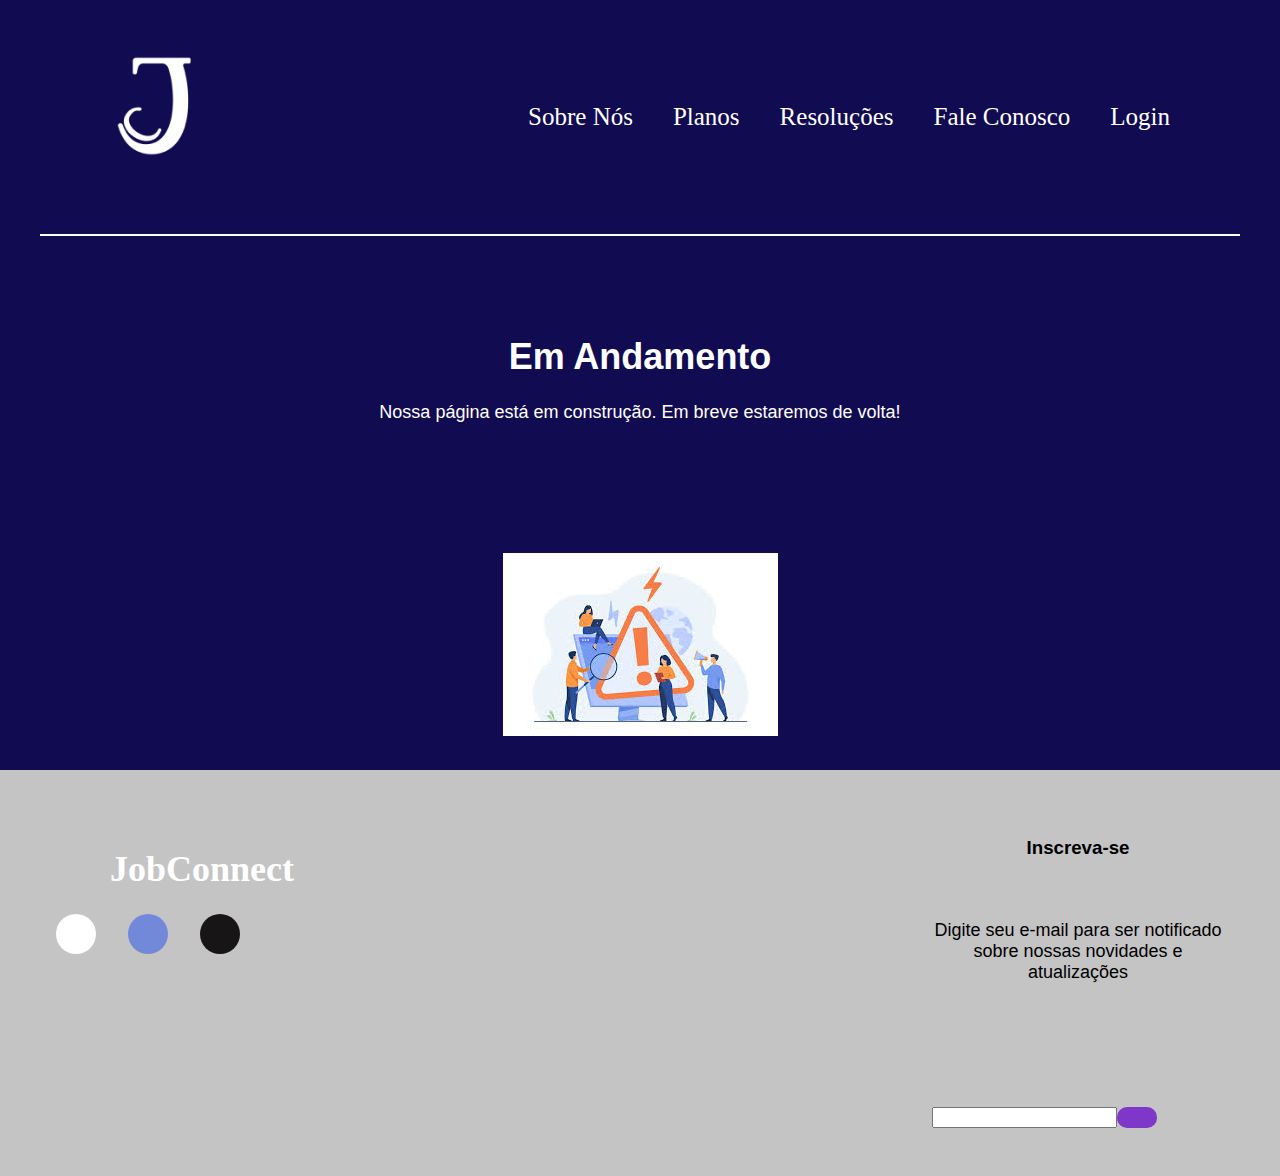
<file: A3-MMTES/HTML/andamento.html>
<!DOCTYPE html>
<html lang="en">
<head>
    <meta charset="UTF-8">
    <meta name="viewport" content="width=device-width, initial-scale=1.0">
    <title>JobConnect</title>
    <link rel="stylesheet" href="../CSS/stylegeral.css">
    <link rel="stylesheet" href="../CSS/andamento.css">
    <link rel="preconnect" href="https://fonts.googleapis.com">
    <link rel="icon" href="../ITENS/blacklogo-removebg-preview.png" type="image/x-icon">
<link rel="preconnect" href="https://fonts.gstatic.com" crossorigin>
<link href="https://fonts.googleapis.com/css2?family=Marcellus&display=swap" rel="stylesheet">
</head>
<body>
    <header>
        <nav class="navbar">
            <div class="container">
                <a href="../HTML/home.html" class="logo">
                    <img src="../ITENS/logo.png" alt="Logo" />
                </a>
                <ul class="nav-items">
                    <li><a href="../HTML/sobre-nos.html">Sobre Nós</a></li>
                    <li><a href="../HTML/planos.html">Planos</a></li>
                    <li><a href="../HTML/resolução.html">Resoluções</a></li>
                    <li><a href="../HTML/fale-conosco.html">Fale Conosco</a></li>
                    <li><a href="../HTML/login.html">Login</a></li>
                </ul>
            </div>
        </nav>
    </header>
    <hr class="separator">

    
  
        <div class="andamento">
            <h1>Em Andamento</h1>
            <p>Nossa página está em construção. Em breve estaremos de volta!</p>
            <img src="../ITENS/andamento.jfif" alt="Imagem em construção">
        </div>
  
    </html>
    



    <footer>
        <div id="footer_content">
            <div id="footer_contacts">
                <h1 id="logo">JobConnect</h1>
    
                <div id="footer_social_media">
                    <a href="https://mail.google.com/mail/?view=cm&fs=1&to=codingplanet01@gmail.com&su=Assunto do Email&body=Corpo do Email" class="footer-link" id="google">
                        <i class="fa-brands fa-google"></i>
                    </a>
                    
    
                    <a href="" class="footer-link" id="discord">
                        <i class="fa-brands fa-discord"></i>
                    </a>
    
                    <a href="https://github.com/Pobrezito/A3" class="footer-link" id="github">
                        <i class="fa-brands fa-github"></i>
                    </a>
                </div>
            </div>
            <div id="footer_subscribe">
                <h3>Inscreva-se</h3>
                <p>
                    Digite seu e-mail para ser notificado sobre
                    nossas novidades e atualizações
                </p>
                <div id="input_group">
                    <input type="email" id="email">
                    <button id="sendEmailBtn"> <!-- Adicionando o id "sendEmailBtn" ao botão -->
                        <i class="fa-regular fa-envelope"></i>
                    </button>
                </div>
            </div>
</body>
</html>
</file>
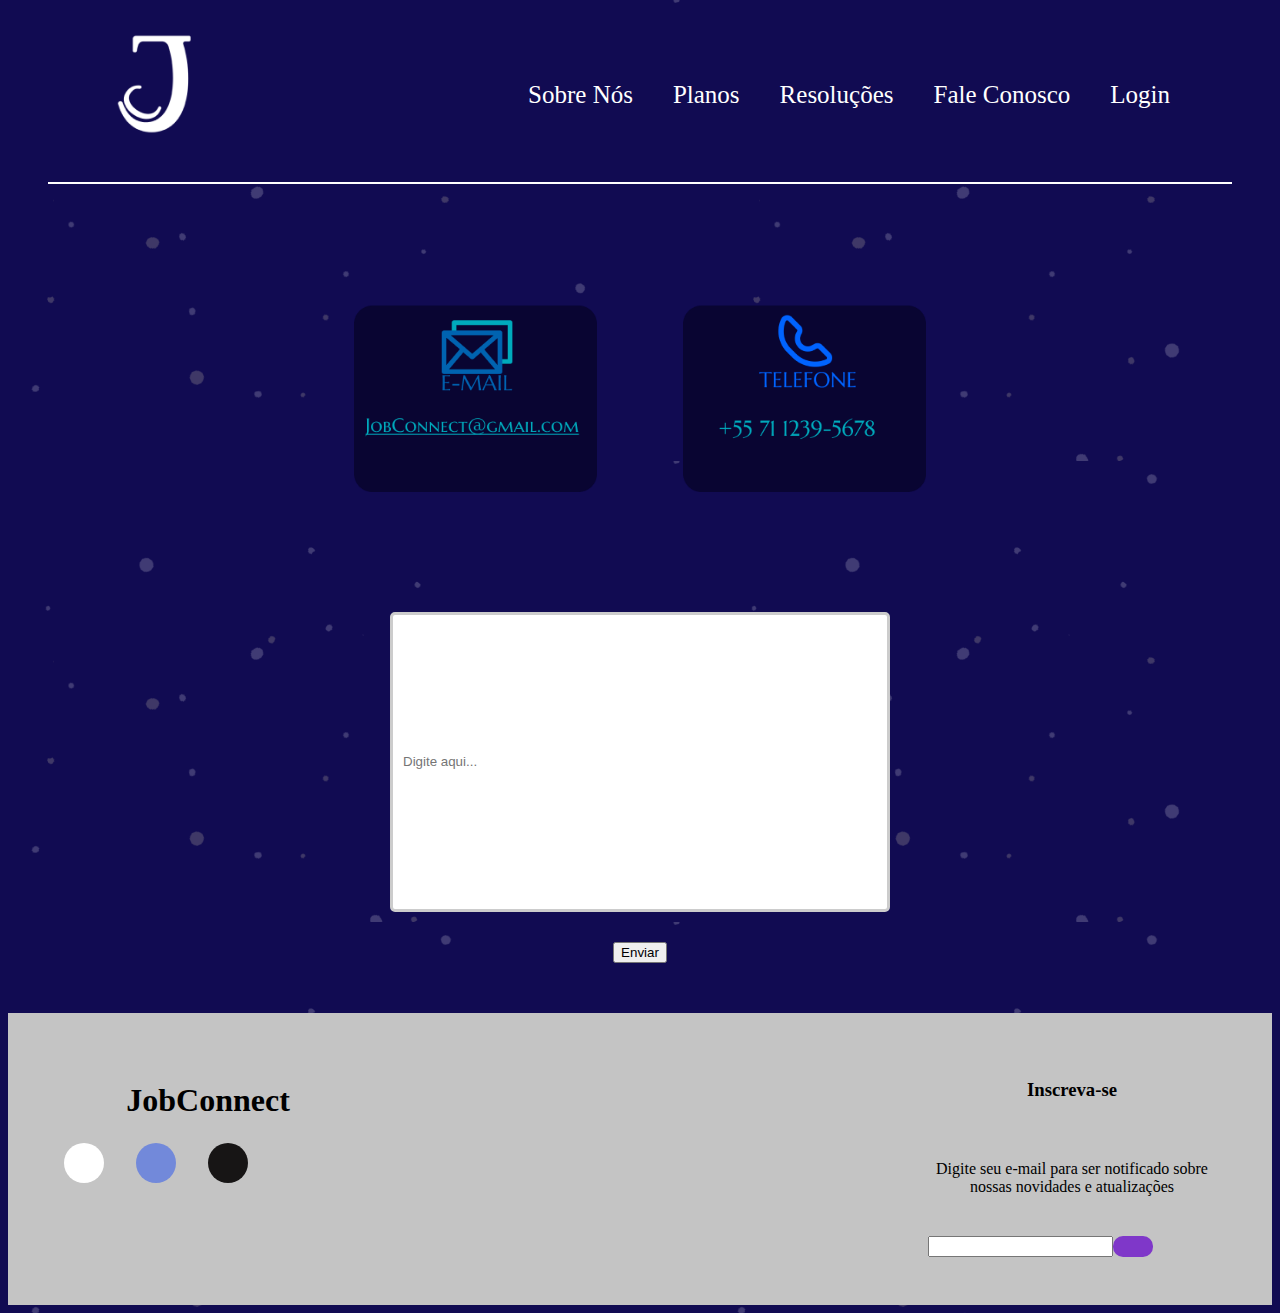
<file: A3-MMTES/HTML/fale-conosco.html>
<!DOCTYPE html>
<html lang="en">
<head>
    <meta charset="UTF-8">
    <meta name="viewport" content="width=device-width, initial-scale=1.0">
    <title>JobConnect</title>
    <link rel="stylesheet" href="../CSS/stylegeral.css">
    <link rel="stylesheet" href="../CSS/fale-conosco.css">
    <link rel="preconnect" href="https://fonts.googleapis.com">
<link rel="preconnect" href="https://fonts.gstatic.com" crossorigin>
<link rel="icon" href="../ITENS/blacklogo-removebg-preview.png" type="image/x-icon">
<link href="https://fonts.googleapis.com/css2?family=Marcellus&display=swap" rel="stylesheet">

</head>
<body>
    <header>
        <nav class="navbar">
            <div class="container">
                <a href="../HTML/home.html" class="logo">
                    <img src="../ITENS/logo.png" alt="Logo" />
                </a>
                <ul class="nav-items">
                    <li><a href="../HTML/sobre-nos.html">Sobre Nós</a></li>
                    <li><a href="../HTML/planos.html">Planos</a></li>
                    <li><a href="../HTML/resolução.html">Resoluções</a></li>
                    <li><a href="../HTML/fale-conosco.html">Fale Conosco</a></li>
                    <li><a href="../HTML/login.html">Login</a></li>
                </ul>
            </div>
        </nav>
    </header>
    <hr class="separator">


<div class="box">
    <img class="principal-box" src="../ITENS/email-telefone.png" alt="" width="50%">
</div>

<div class="input-box">
    <input type="text" placeholder="Digite aqui...">
</div>
<div class="input-buton">
    <input type="submit" value="Enviar">
</div>








    <footer>
        <div id="footer_content">
            <div id="footer_contacts">
                <h1 id="logo">JobConnect</h1>
    
                <div id="footer_social_media">
                    <a href="https://mail.google.com/mail/?view=cm&fs=1&to=codingplanet01@gmail.com&su=Assunto do Email&body=Corpo do Email" class="footer-link" id="google">
                        <i class="fa-brands fa-google"></i>
                    </a>
                    
    
                    <a href="" class="footer-link" id="discord">
                        <i class="fa-brands fa-discord"></i>
                    </a>
    
                    <a href="https://github.com/Pobrezito/A3" class="footer-link" id="github">
                        <i class="fa-brands fa-github"></i>
                    </a>
                </div>
            </div>
            <div id="footer_subscribe">
                <h3>Inscreva-se</h3>
                <p>
                    Digite seu e-mail para ser notificado sobre
                    nossas novidades e atualizações
                </p>
                <div id="input_group">
                    <input type="email" id="email">
                    <button id="sendEmailBtn"> <!-- Adicionando o id "sendEmailBtn" ao botão -->
                        <i class="fa-regular fa-envelope"></i>
                    </button>
                </div>
            </div>
</body>
</html>
</file>
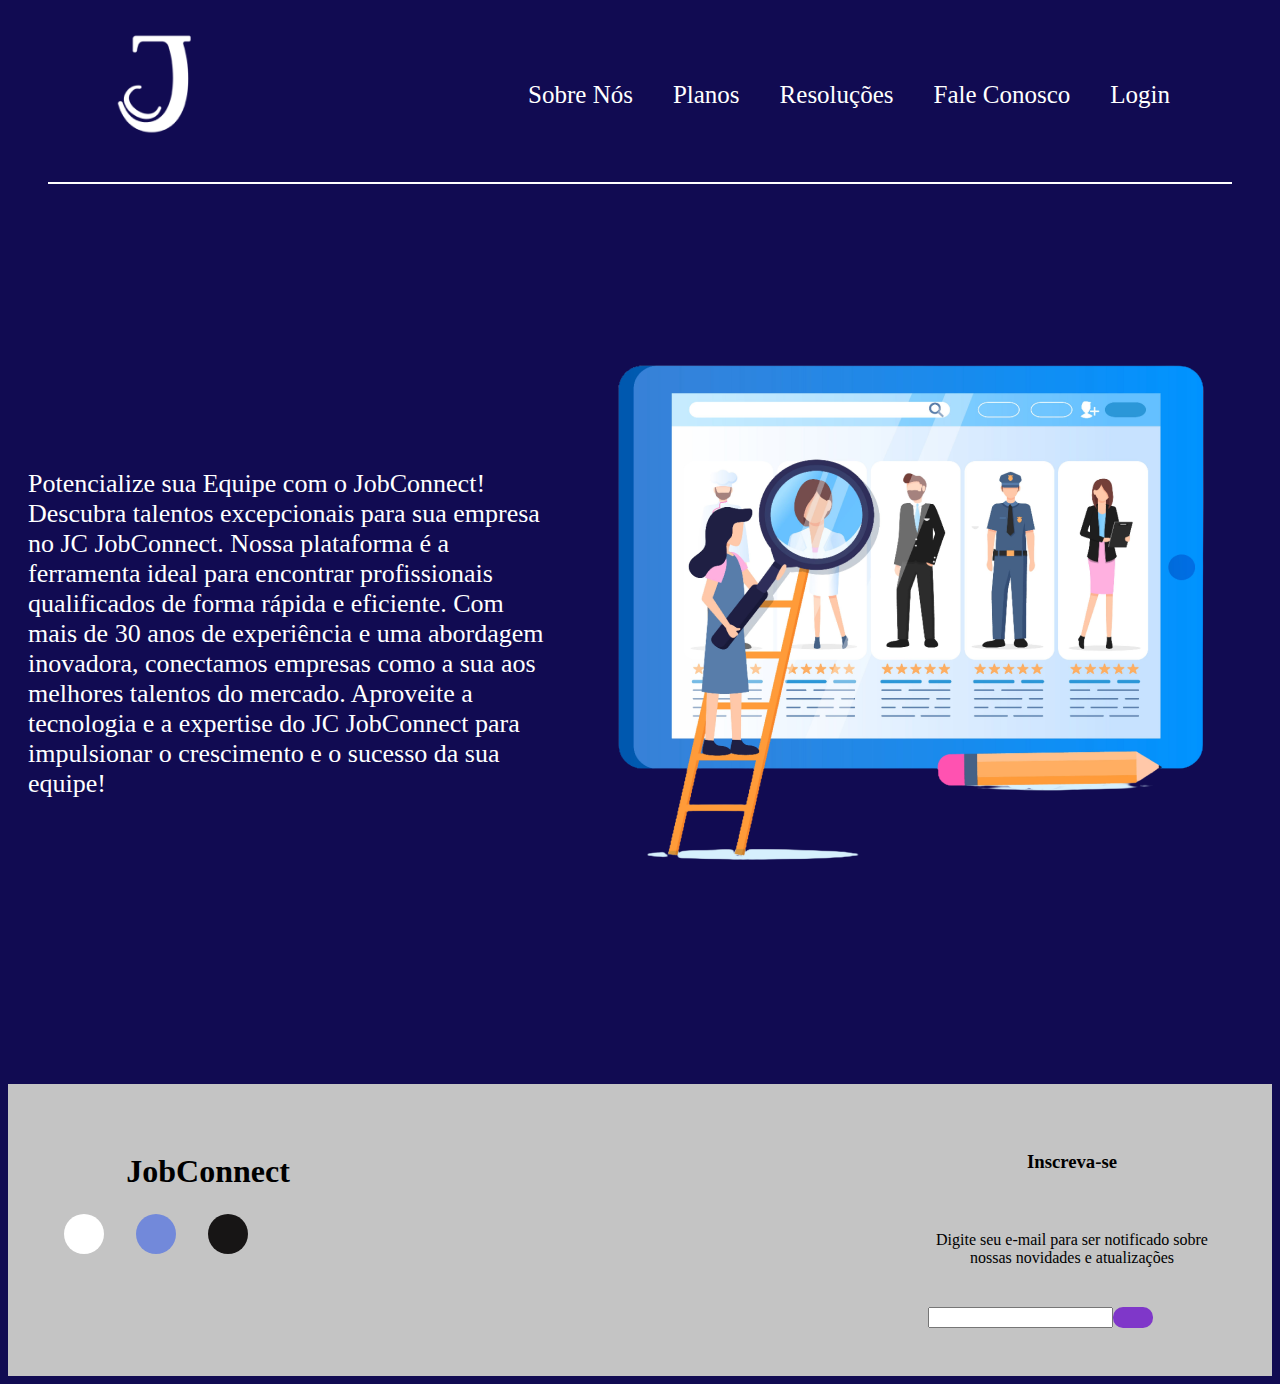
<file: A3-MMTES/HTML/home.html>
<!DOCTYPE html>
<html lang="en">
<head>
    <meta charset="UTF-8">
    <meta name="viewport" content="width=device-width, initial-scale=1.0">
    <title>JobConnect</title>
    <link rel="stylesheet" href="../CSS/stylegeral.css">
    <script src="../JS/main.js"></script> 
    <link rel="stylesheet" href="../CSS/stylehome.css">
    <link rel="icon" href="../ITENS/blacklogo-removebg-preview.png" type="image/x-icon">
    <link rel="preconnect" href="https://fonts.googleapis.com">
<link rel="preconnect" href="https://fonts.gstatic.com" crossorigin>
<link href="https://fonts.googleapis.com/css2?family=Marcellus&display=swap" rel="stylesheet">
</head>
<body>
    <header>
        <nav class="navbar">
            <div class="container">
                <a href="../HTML/home.html" class="logo">
                    <img src="../ITENS/logo.png" alt="Logo" />
                </a>
                <ul class="nav-items">
                    <li><a href="../HTML/sobre-nos.html">Sobre Nós</a></li>
                    <li><a href="../HTML/planos.html">Planos</a></li>
                    <li><a href="../HTML/resolução.html">Resoluções</a></li>
                    <li><a href="../HTML/fale-conosco.html">Fale Conosco</a></li>
                    <li><a href="../HTML/login.html" id="loginLink">Login</a></li>
                </ul>
            </div>
        </nav>

    <!-- Caixa de seleção para o login -->
    <div class="login-dropdown" id="loginDropdown">
        <label for="userType">Escolha o tipo de login:</label>
        <select name="userType" id="userType">
            <option value="usuario">Usuário</option>
            <option value="empresa">Empresa</option>
        </select>
    </div>
    </header>
    <hr class="separator">
    <div class="container-text">
        <div class="content-left">
            <p>Potencialize sua Equipe com o JobConnect! <br>

                Descubra talentos excepcionais para sua empresa no JC JobConnect. 
                Nossa plataforma é a ferramenta ideal para encontrar profissionais qualificados de forma rápida e eficiente. 
                Com mais de 30 anos de experiência e uma abordagem inovadora, conectamos empresas como a sua aos melhores talentos do mercado. 
                Aproveite a tecnologia e a expertise do JC JobConnect para impulsionar o crescimento e o sucesso da sua equipe! <br></p>
        </div>
        <div class="content-right">
            <img src="../ITENS/imagem-home.png" alt="Imagem" />
        </div>
    </div>





   
  <footer>
    <div id="footer_content">
        <div id="footer_contacts">
            <h1 id="logo">JobConnect</h1>

            <div id="footer_social_media">
                <a href="https://mail.google.com/mail/?view=cm&fs=1&to=codingplanet01@gmail.com&su=Assunto do Email&body=Corpo do Email" class="footer-link" id="google">
                    <i class="fa-brands fa-google"></i>
                </a>
                

                <a href="" class="footer-link" id="discord">
                    <i class="fa-brands fa-discord"></i>
                </a>

                <a href="https://github.com/Pobrezito/A3" class="footer-link" id="github">
                    <i class="fa-brands fa-github"></i>
                </a>
            </div>
        </div>
        <div id="footer_subscribe">
            <h3>Inscreva-se</h3>
            <p>
                Digite seu e-mail para ser notificado sobre
                nossas novidades e atualizações
            </p>
            <div id="input_group">
                <input type="email" id="email">
                <button id="sendEmailBtn"> <!-- Adicionando o id "sendEmailBtn" ao botão -->
                    <i class="fa-regular fa-envelope"></i>
                </button>
            </div>
        </div>
</body>
</html>
</file>
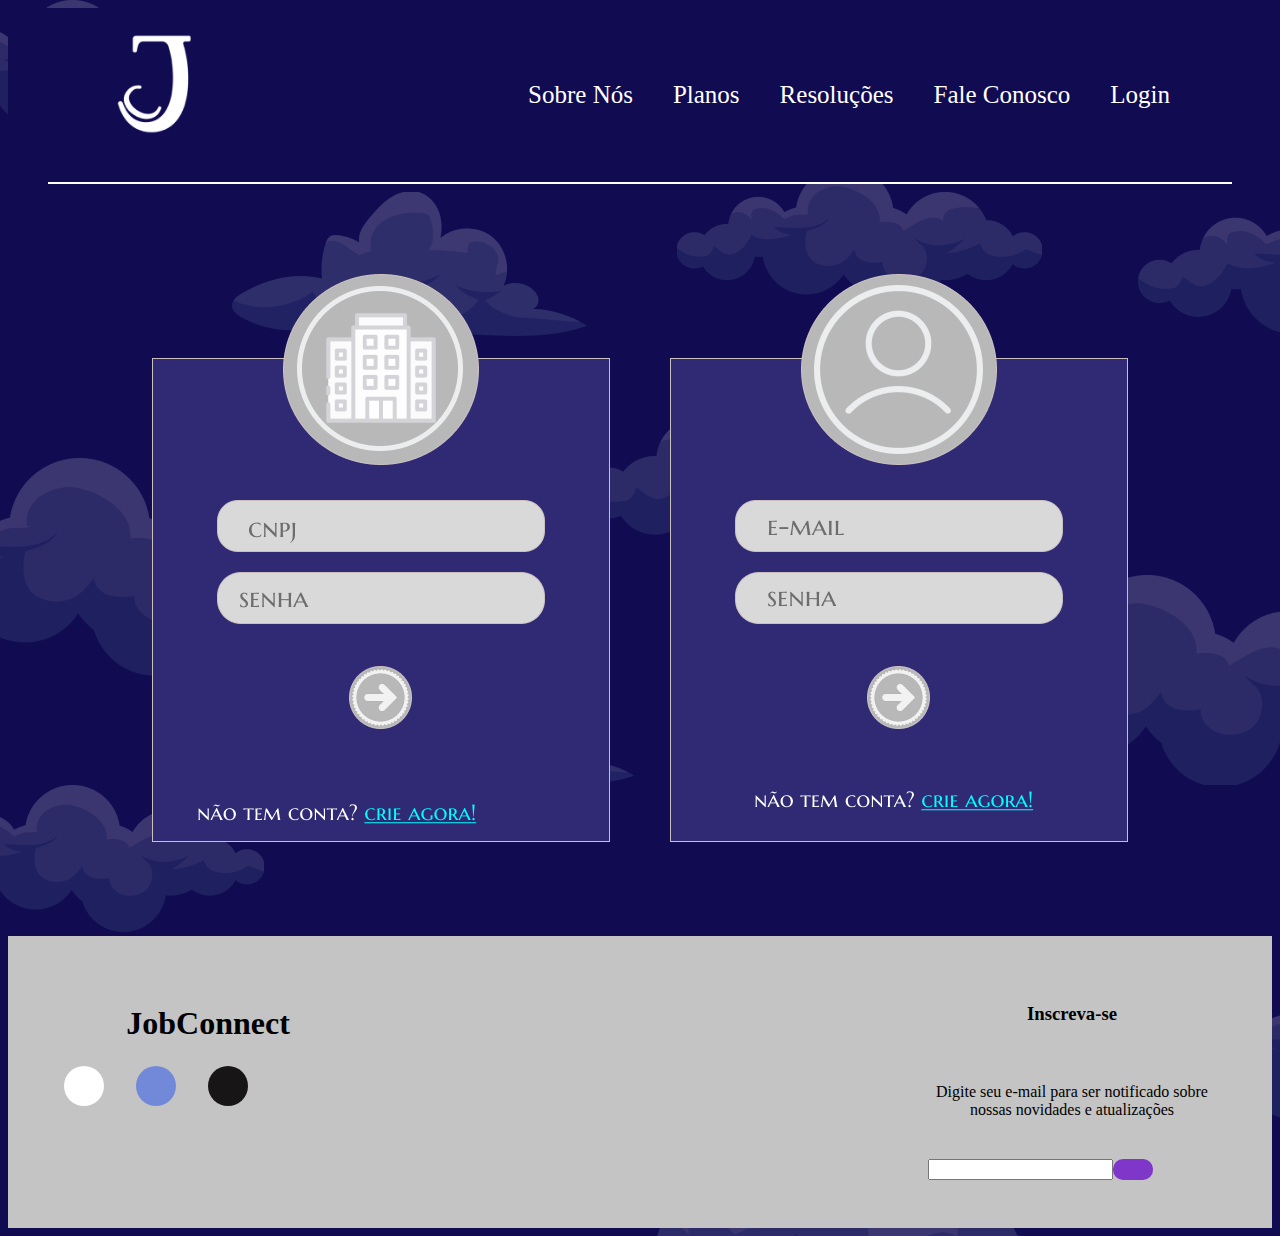
<file: A3-MMTES/HTML/login.html>
<!DOCTYPE html>
<html lang="en">
<head>
    <meta charset="UTF-8">
    <meta name="viewport" content="width=device-width, initial-scale=1.0">
    <title>JobConnect Login</title>
    <link rel="stylesheet" href="../CSS/stylegeral.css">
    <link rel="preconnect" href="https://fonts.googleapis.com">
    <link rel="stylesheet" href="../CSS/login.css">
<link rel="preconnect" href="https://fonts.gstatic.com" crossorigin>
<link href="https://fonts.googleapis.com/css2?family=Marcellus&display=swap" rel="stylesheet">
<link rel="icon" href="../ITENS/blacklogo-removebg-preview.png" type="image/x-icon">

</head>
<body>
    <header>
        <nav class="navbar">
            <div class="container">
                <a href="../HTML/home.html" class="logo">
                    <img src="../ITENS/logo.png" alt="Logo" />
                </a>
                <ul class="nav-items">
                    <li><a href="../HTML/sobre-nos.html">Sobre Nós</a></li>
                    <li><a href="../HTML/planos.html">Planos</a></li>
                    <li><a href="../HTML/resolução.html">Resoluções</a></li>
                    <li><a href="../HTML/fale-conosco.html">Fale Conosco</a></li>
                    <li><a href="../HTML/login.html">Login</a></li>
                </ul>
            </div>
        </nav>
    </header>
    <hr class="separator">


    <div class="loginempresa">
    <div class="boximagens"> 
       <a href="../HTML/andamento.html"> <div class="box-image"> <img src="../ITENS/loginempresa.png" alt="" ></div></a>
       <a href="../HTML/andamento.html"><div class="box-imagem2"> <img src="../ITENS/logincandidato.png" alt=""></div></a>
    </div>





</div>
    
   









    <footer>
        <div id="footer_content">
            <div id="footer_contacts">
                <h1 id="logo">JobConnect</h1>
    
                <div id="footer_social_media">
                    <a href="https://mail.google.com/mail/?view=cm&fs=1&to=codingplanet01@gmail.com&su=Assunto do Email&body=Corpo do Email" class="footer-link" id="google">
                        <i class="fa-brands fa-google"></i>
                    </a>
                    
    
                    <a href="" class="footer-link" id="discord">
                        <i class="fa-brands fa-discord"></i>
                    </a>
    
                    <a href="https://github.com/Pobrezito/A3" class="footer-link" id="github">
                        <i class="fa-brands fa-github"></i>
                    </a>
                </div>
            </div>
            <div id="footer_subscribe">
                <h3>Inscreva-se</h3>
                <p>
                    Digite seu e-mail para ser notificado sobre
                    nossas novidades e atualizações
                </p>
                <div id="input_group">
                    <input type="email" id="email">
                    <button id="sendEmailBtn"> <!-- Adicionando o id "sendEmailBtn" ao botão -->
                        <i class="fa-regular fa-envelope"></i>
                    </button>
                </div>
            </div>
</body>
</html>
</file>
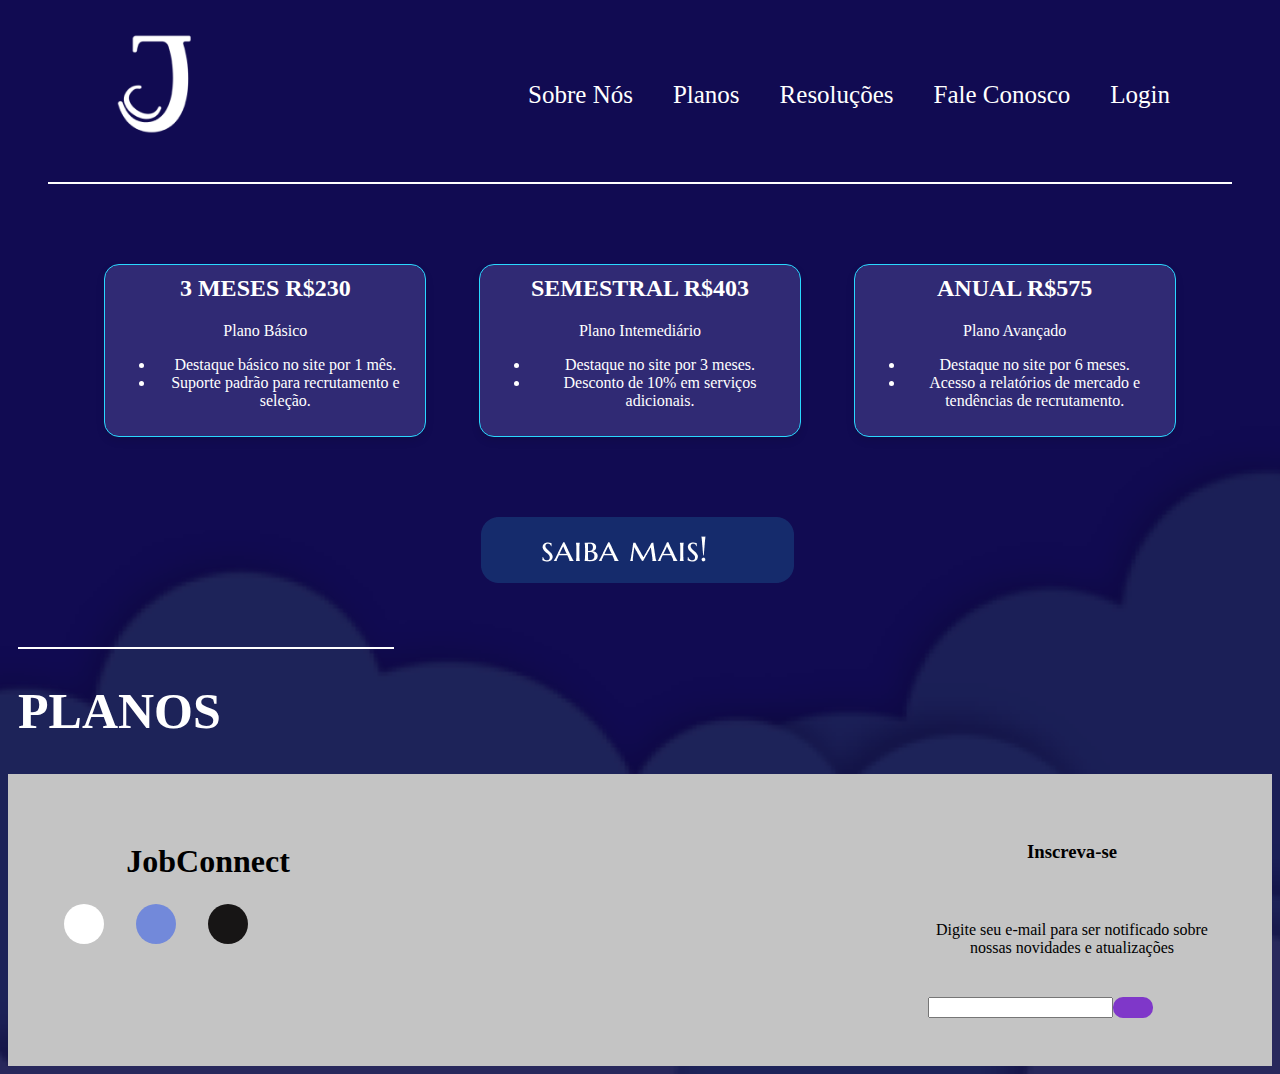
<file: A3-MMTES/HTML/planos.html>
<!DOCTYPE html>
<html lang="en">
<head>
    <meta charset="UTF-8">
    <meta name="viewport" content="width=device-width, initial-scale=1.0">
    <title>JobConnect</title>
    <link rel="stylesheet" href="../CSS/stylegeral.css">
    <link rel="stylesheet" href="../CSS/styleplanos.css">
    <link rel="icon" href="../ITENS/blacklogo-removebg-preview.png" type="image/x-icon">
    <link rel="preconnect" href="https://fonts.googleapis.com">
<link rel="preconnect" href="https://fonts.gstatic.com" crossorigin>
<link href="https://fonts.googleapis.com/css2?family=Marcellus&display=swap" rel="stylesheet">
</head>
<body>
    <header>
        <nav class="navbar">
            <div class="container">
                <a href="../HTML/home.html" class="logo">
                    <img src="../ITENS/logo.png" alt="Logo" />
                </a>
                <ul class="nav-items">
                    <li><a href="../HTML/sobre-nos.html">Sobre Nós</a></li>
                    <li><a href="../HTML/planos.html">Planos</a></li>
                    <li><a href="../HTML/resolução.html">Resoluções</a></li>
                    <li><a href="../HTML/fale-conosco.html">Fale Conosco</a></li>
                    <li><a href="../HTML/login.html">Login</a></li>
                </ul>
            </div>
        </nav>
    </header>
    <hr class="separator">

    <div class="planos-container">
        <div class="plano">
            <h2>3 MESES R$230</h2>
            <p>Plano Básico
                <ul class="detalhamento">
                    <li>Destaque básico no site por 1 mês.</li>
                    <li>Suporte padrão para recrutamento e seleção.</li>
                </ul>
            </p>
        </div>
        <div class="plano">
            <h2>SEMESTRAL R$403  </h2>
            <p>Plano Intemediário
                <ul class="detalhamento">
                    <li> Destaque no site por 3 meses.</li>
                    <li>Desconto de 10% em serviços adicionais.</li>
                </ul>
            </p>
        </div>
        <div class="plano">
            <h2>ANUAL R$575</h2>
            <p>Plano Avançado
                <ul class="detalhamento">
                    <li>Destaque no site por 6 meses.</li>
                    <li>Acesso a relatórios de mercado e tendências de recrutamento.</li>
                </ul>
        </p>    
        </div>
        
    </div>

    <div class="saiba-mais">
        <a href="../HTML/andamento.html"> <img src="../ITENS/saibamais-planos.png" alt="saiba mais"></a>
     </div>
     

    <hr class="separador">
   <div class="planos-titulo">
    <h1>PLANOS</h1>
   </div>
   



    <footer>
        <div id="footer_content">
            <div id="footer_contacts">
                <h1 id="logo">JobConnect</h1>
    
                <div id="footer_social_media">
                    <a href="https://mail.google.com/mail/?view=cm&fs=1&to=codingplanet01@gmail.com&su=Assunto do Email&body=Corpo do Email" class="footer-link" id="google">
                        <i class="fa-brands fa-google"></i>
                    </a>
                    
    
                    <a href="../ITENS/discord-f.png" class="footer-link" id="discord">
                        <i class="fa-brands fa-discord"></i>
                    </a>
    
                    <a href="https://github.com/gabii1304" class="footer-link" id="github">
                        <i class="fa-brands fa-github"></i>
                    </a>
                </div>
            </div>
            <div id="footer_subscribe">
                <h3>Inscreva-se</h3>
                <p>
                    Digite seu e-mail para ser notificado sobre
                    nossas novidades e atualizações
                </p>
                <div id="input_group">
                    <input type="email" id="email">
                    <button id="sendEmailBtn"> <!-- Adicionando o id "sendEmailBtn" ao botão -->
                        <i class="fa-regular fa-envelope"></i>
                    </button>
                </div>
            </div>
</body>
</html>
</file>
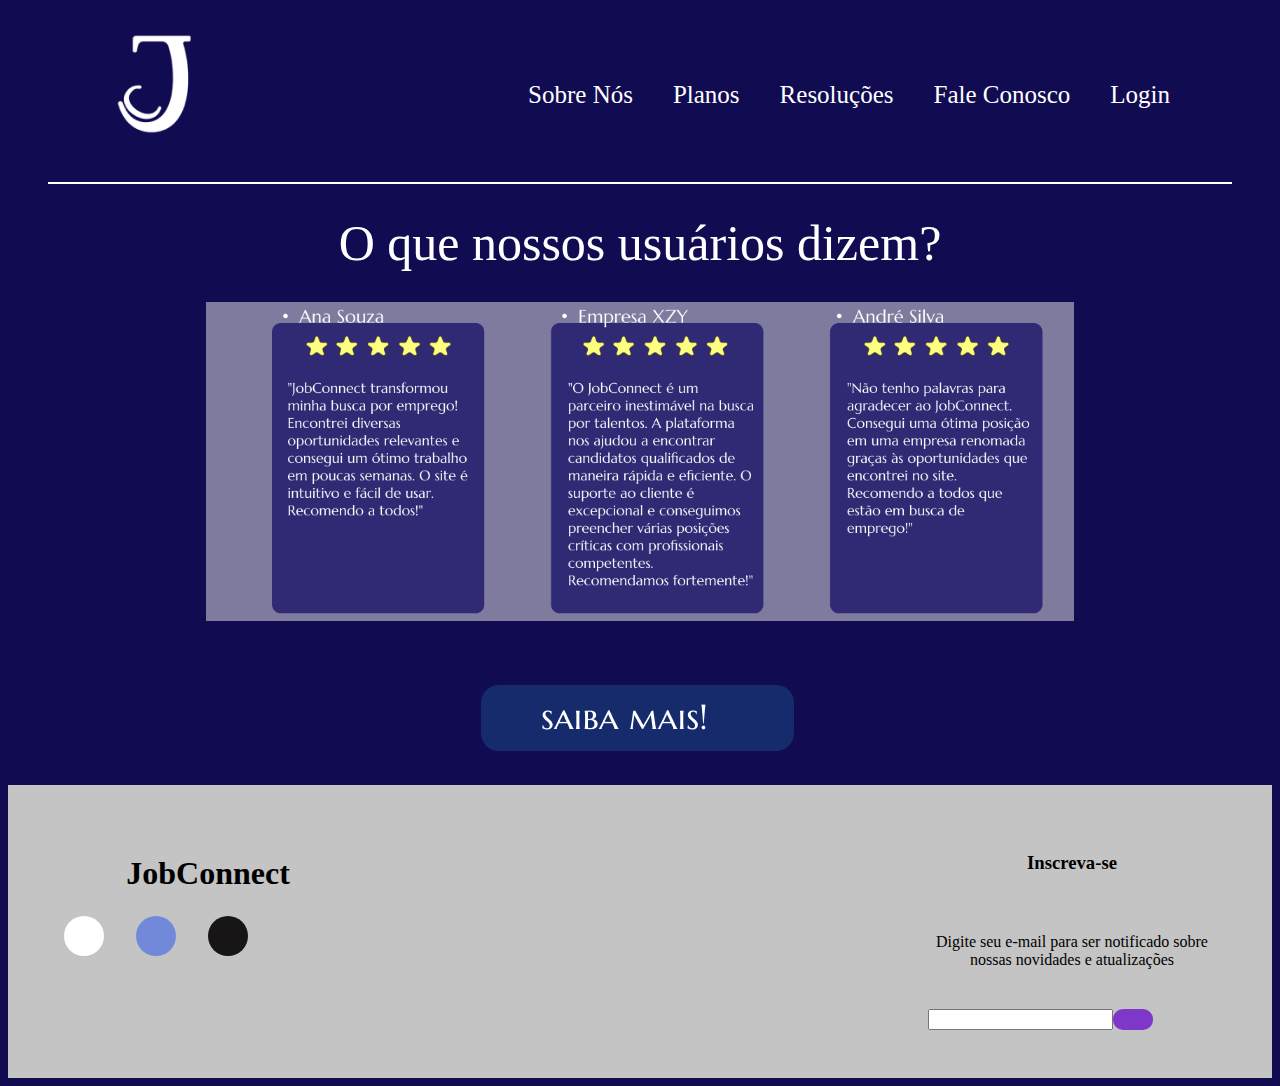
<file: A3-MMTES/HTML/resolução.html>
<!DOCTYPE html>
<html lang="en">
<head>
    <meta charset="UTF-8">
    <meta name="viewport" content="width=device-width, initial-scale=1.0">
    <title>JobConnect</title>
    <link rel="stylesheet" href="../CSS/stylegeral.css">
    <link rel="stylesheet" href="../CSS/resolução.css">
    <link rel="preconnect" href="https://fonts.googleapis.com">
    <link rel="icon" href="../ITENS/blacklogo-removebg-preview.png" type="image/x-icon">
<link rel="preconnect" href="https://fonts.gstatic.com" crossorigin>
<link href="https://fonts.googleapis.com/css2?family=Marcellus&display=swap" rel="stylesheet">
</head>
<body>
    <header>
        <nav class="navbar">
            <div class="container">
                <a href="../HTML/home.html" class="logo">
                    <img src="../ITENS/logo.png" alt="Logo" />
                </a>
                <ul class="nav-items">
                    <li><a href="../HTML/sobre-nos.html">Sobre Nós</a></li>
                    <li><a href="../HTML/planos.html">Planos</a></li>
                    <li><a href="../HTML/resolução.html">Resoluções</a></li>
                    <li><a href="../HTML/fale-conosco.html">Fale Conosco</a></li>
                    <li><a href="../HTML/login.html">Login</a></li>
                </ul>
            </div>
        </nav>
    </header>
    <hr class="separator">


<div class="titulo-usuario-pai">
   <div class="titulo-usuario">
    O que nossos usuários dizem?
   </div>
</div>

<div class="img-avaliação-pai">
    <div class="img-avaliação"><img class="oque-nossos-usuarios-dizem" src="../ITENS/usuariosedit.png" alt="" width="70%" >
    </div>
 </div>

<div class="saiba-mais">
   <a href="../HTML/andamento.html"> <img src="../ITENS/saibamais-planos.png" alt="saiba mais"></a>
</div>



    <footer>
        <div id="footer_content">
            <div id="footer_contacts">
                <h1 id="logo">JobConnect</h1>
    
                <div id="footer_social_media">
                    <a href="https://mail.google.com/mail/?view=cm&fs=1&to=codingplanet01@gmail.com&su=Assunto do Email&body=Corpo do Email" class="footer-link" id="google">
                        <i class="fa-brands fa-google"></i>
                    </a>
                    
    
                    <a href="" class="footer-link" id="discord">
                        <i class="fa-brands fa-discord"></i>
                    </a>
    
                    <a href="https://github.com/Pobrezito/A3" class="footer-link" id="github">
                        <i class="fa-brands fa-github"></i>
                    </a>
                </div>
            </div>
            <div id="footer_subscribe">
                <h3>Inscreva-se</h3>
                <p>
                    Digite seu e-mail para ser notificado sobre
                    nossas novidades e atualizações
                </p>
                <div id="input_group">
                    <input type="email" id="email">
                    <button id="sendEmailBtn"> <!-- Adicionando o id "sendEmailBtn" ao botão -->
                        <i class="fa-regular fa-envelope"></i>
                    </button>
                </div>
            </div>
</body>
</html>
</file>
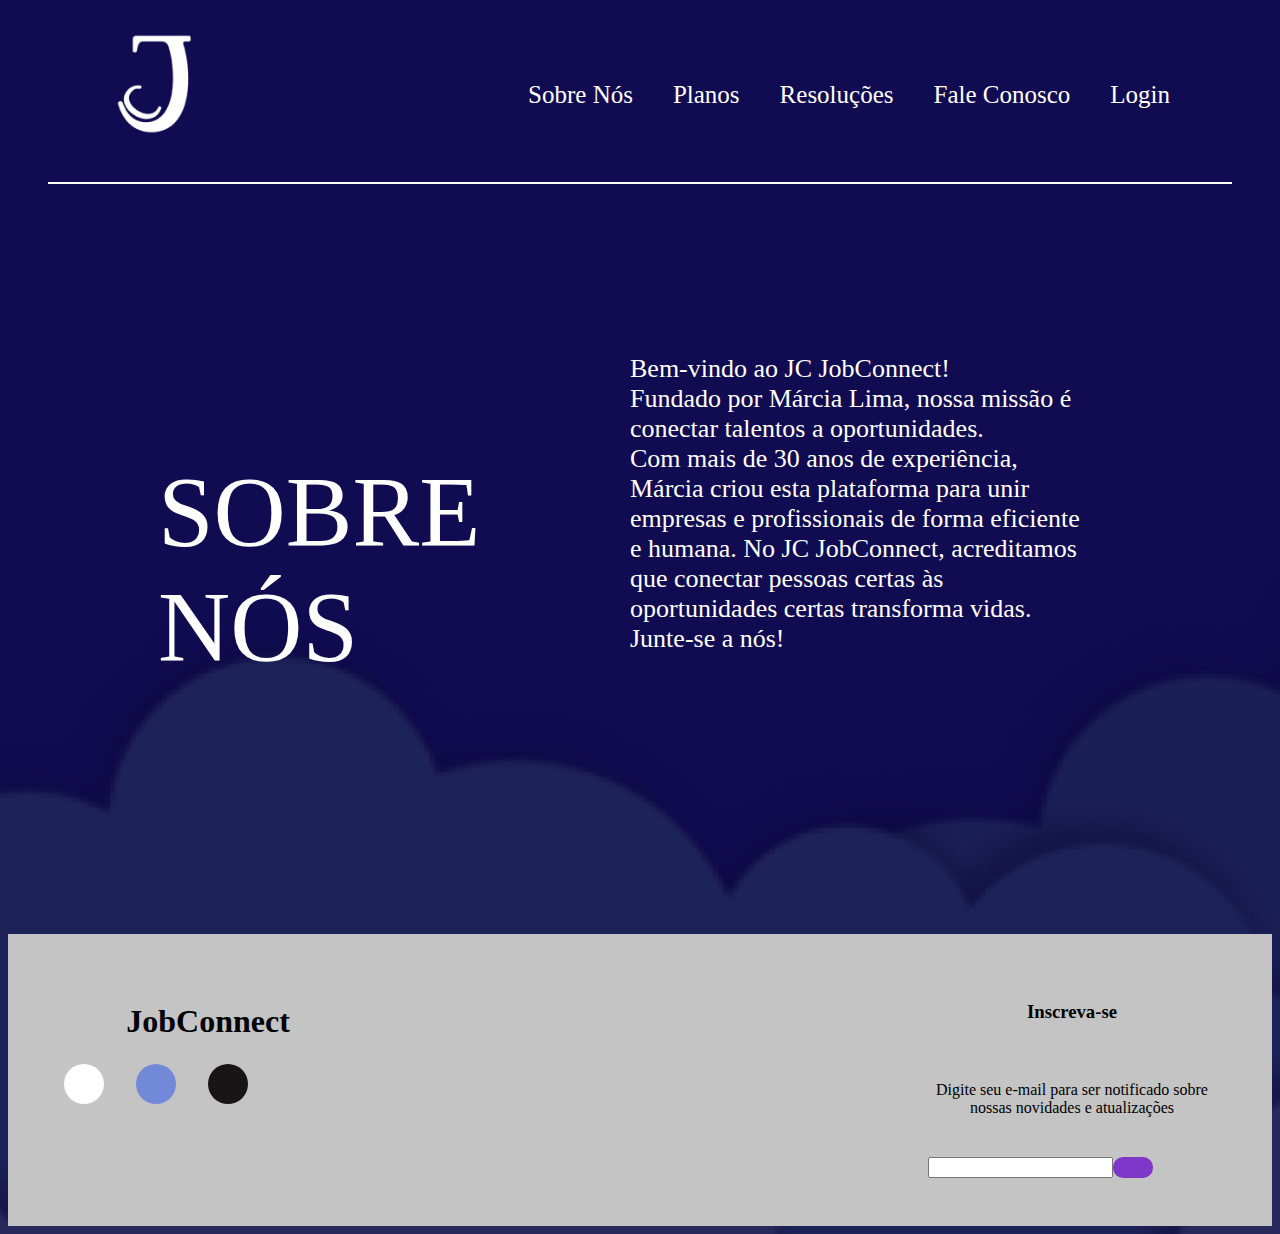
<file: A3-MMTES/HTML/sobre-nos.html>
<!DOCTYPE html>
<html lang="en">
<head>
    <meta charset="UTF-8">
    <meta name="viewport" content="width=device-width, initial-scale=1.0">
    <title>JobConnect</title>
    <link rel="stylesheet" href="../CSS/stylegeral.css">
    <link rel="stylesheet" href="../CSS/stylesobrenos.css">
    <link rel="preconnect" href="https://fonts.googleapis.com">
<link rel="preconnect" href="https://fonts.gstatic.com" crossorigin>
<link rel="icon" href="../ITENS/blacklogo-removebg-preview.png" type="image/x-icon">
<link href="https://fonts.googleapis.com/css2?family=Marcellus&display=swap" rel="stylesheet">
</head>
<body>
    <header>
        <nav class="navbar">
            <div class="container">
                <a href="../HTML/home.html" class="logo">
                    <img src="../ITENS/logo.png" alt="Logo" />
                </a>
                <ul class="nav-items">
                    <li><a href="../HTML/sobre-nos.html">Sobre Nós</a></li>
                    <li><a href="../HTML/planos.html">Planos</a></li>
                    <li><a href="../HTML/resolução.html">Resoluções</a></li>
                    <li><a href="../HTML/fale-conosco.html">Fale Conosco</a></li>
                    <li><a href="../HTML/login.html">Login</a></li>
                </ul>
            </div>
        </nav>
    </header>
   
    <hr class="separator"> 
   
    <div class="espaco-superior"></div>
    <div class="container-text">
        <div class="texto-maior">
            <p>SOBRE <br>NÓS</p>
        </div>
        <div class="texto">
            <p>
                Bem-vindo ao JC JobConnect! <br>
                Fundado por Márcia Lima, nossa missão é conectar talentos a oportunidades.
                <br>Com mais de 30 anos de experiência, Márcia criou esta plataforma para unir empresas e profissionais de forma eficiente e humana.
                No JC JobConnect, acreditamos que conectar pessoas certas às oportunidades certas transforma vidas. 
                <br>Junte-se a nós!</p>
        </div>
    </div>






    <footer>
        <div id="footer_content">
            <div id="footer_contacts">
                <h1 id="logo">JobConnect</h1>
    
                <div id="footer_social_media">
                    <a href="https://mail.google.com/mail/?view=cm&fs=1&to=codingplanet01@gmail.com&su=Assunto do Email&body=Corpo do Email" class="footer-link" id="google">
                        <i class="fa-brands fa-google"></i>
                    </a>
                    
    
                    <a href="" class="footer-link" id="discord">
                        <i class="fa-brands fa-discord"></i>
                    </a>
    
                    <a href="https://github.com/Pobrezito/A3" class="footer-link" id="github">
                        <i class="fa-brands fa-github"></i>
                    </a>
                </div>
            </div>
            <div id="footer_subscribe">
                <h3>Inscreva-se</h3>
                <p>
                    Digite seu e-mail para ser notificado sobre
                    nossas novidades e atualizações
                </p>
                <div id="input_group">
                    <input type="email" id="email">
                    <button id="sendEmailBtn"> <!-- Adicionando o id "sendEmailBtn" ao botão -->
                        <i class="fa-regular fa-envelope"></i>
                    </button>
                </div>
            </div>
</body>
</html>
</file>
<file: A3-MMTES/CSS/stylegeral.css>
body {
    background-color:  rgba(17, 11, 82, 1);
}
.navbar {
    background-color:  rgba(17, 11, 82, 1);
    padding: 10px 0;
   
    
}

.marcellus-regular {
    font-family: "Marcellus", serif;
    font-weight: 400;
    font-style: normal;
  }
  


 /* styles.css */
.separator {
    border: 1px solid #ffffff; /* Estilo da linha */
    margin: 5px 0; /* Espaçamento acima e abaixo da linha */
    margin: 0 40px; /* Espaçamento nos lados da linha */
}
 

@font-face {
    font-family: 'Marcellus SC';
    src: url(../ITENS/Marcellus_SC.zip) format('woff2'), /* Formato WOFF2 para navegadores modernos */
         url(../ITENS/Marcellus_SC.zip) format('woff'); /* Formato WOFF para compatibilidade com navegadores mais antigos */
    font-weight: normal;
    font-style: normal;
}

body {
    font-family: 'Marcellus SC', serif; /* Usando a fonte Marcellus SC como fonte padrão */
}

.container {
    display: flex;
    align-items: center;
    justify-content: space-between;
    max-width: 1100px;
    margin: 0 auto;
    padding: 0 20px;
}

.logo img {
    height: 150px;
}

.nav-items {
    list-style: none;
    display: flex;
    margin: 0;
    padding: 0;
}

.nav-items li {
    margin: 0 20px;
   
}

.nav-items a {
    color: #fff;
    text-decoration: none;
    font-size: 25px;
    transition: color 0.3s;
    font-family: 'Marcellus SC', serif; 
}


.nav-items a:hover {
    color:rgba(244, 251, 255, 0.3);
}

/* Esconde a caixa de seleção inicialmente */
.login-dropdown {
    display: none;
    position: absolute;
    top: 100%;
    left: 0;
    width: 200px;
    background-color: #fff;
    padding: 10px;
    border: 1px solid #ccc;
    z-index: 100;
}

/* Estilo para a caixa de seleção */
.login-dropdown select {
    width: 100%;
    padding: 5px;
    margin-top: 5px;
}









footer {
    background-color: #C4C4C4;
    color: #fff;
    position: relative;
    left: 0;
    bottom: 0;
    width: 100%;
    text-align: center;
   
}

.footer-content {
    display: flex;
    flex-wrap: wrap;
    justify-content: space-around;
    align-items: center;
    max-width: 1200px;
    margin: 0 auto;
    padding: 20px;
}

.footer-content .social-media,
.footer-content .contact-info {
    flex: 1;
    min-width: 200px;
    margin: 10px;
}

.footer-content a {
    color: #fff;
    text-decoration: none;
    margin: 0 10px;
}

.footer-content a:hover {
    text-decoration: underline;
}

.footer-bottom {
    text-align: center;
    padding: 10px 0;
    border-top: 1px solid #555;
}

.footer-bottom p {
    margin: 0;
}

@media (max-width: 600px) {
    .footer-content {
        flex-direction: column;
        text-align: center;
    }
}
    .footer-content .social-media,
    .footer-content .contact-info {
        margin: 10px 0;
    }
    footer {
        width: 100%;
        color: var(--color-neutral-40);
    }
    
    #logo {
      font-family: 'Pixelify Sans';
    }
    
    .footer-link {
        text-decoration: none;
    }
    
    #footer_content {
        background-color: var(--color-neutral-10);
        display: grid;
        grid-template-columns: repeat(4, 1fr);
        padding: 3rem 3.5rem;
    }
    
    #footer_contacts h1 {
        margin-bottom: 0.75rem;
    }
    
    #footer_social_media {
        display: flex;
        gap: 2rem;
        margin-top: 1.5rem;
    } 
    
    #footer_social_media .footer-link {
        display: flex;
        align-items: center;
        justify-content: center;
        height: 2.5rem;
        width: 2.5rem;
        color: var(--color-neutral-40);
        border-radius: 50%;
        transition: all 0.4s;
    }
    
    #footer_social_media .footer-link i {
        font-size: 1.25rem;    
    }
    
    #footer_social_media .footer-link:hover {
        opacity: 0.8;
    }
    
    #google {
        background-color: #d62d20;
        background: linear-gradient(#ffffff);
    }
    
    #discord {
        background-color: #7289da;
    }
    
    #github {
        background-color: #171515;
    }
    
    .footer-list {
        display: flex;
        flex-direction: column;
        gap: 0.75rem;
        list-style: none;
    }
    
    .footer-list .footer-link {
        color: var(--color-neutral-30);
        transition: all 0.4s;
    }
    
    .footer-list .footer-link:hover {
        color: #ac80df;
    }
    
    #footer_subscribe {
        display: flex;
        flex-direction: column;
        gap: 1.5rem;
        justify-content: flex-end;
        right: 0%;
        left: 200%;
        position: relative;
    }
    
    #footer_subscribe p {
        color: var(--color-neutral-30);
    }
    
    #input_group {
        display: flex;
        align-items: center;
        background-color: var(--color-neutral-0);
        border-radius: 10px;
    }
    
   
    
    #input_group button {
        background-color: #7f37c9;
        border: none;
        color: var(--color-neutral-40);
        padding: 0px 1.25rem;
        font-size: 1.125rem;
        height: 100%;
        border-radius: 10px;
        cursor: pointer;
        transition: all 0.4s;
    }
    
    #input_group button:hover {
        opacity: 0.8;
    }
    
    #footer_copyright {
        display: flex;
        justify-content: center;
        background-color: var(--color-neutral-0);
        font-size: 0.9rem;
        padding: 1.5rem;
        font-weight: 100;
    }
    
    @media screen and (max-width: 768px) {
        #footer_content {
            grid-template-columns: repeat(2, 1fr);
            gap: 2rem;
        }
    }
    
    @media screen and (max-width: 426px) {
        #footer_content {
            grid-template-columns: repeat(1, 1fr);
            padding: 3rem 2rem;
        }
    }
</file>
<file: A3-MMTES/CSS/andamento.css>
body {
    font-family: Arial, sans-serif;
    margin: 0;
    padding: 0;
}

.andamento {
    text-align: center;
    margin-top: 100px;
}

h1 {
    font-size: 36px;
    color: #ffffff;
    margin-top: 30px
}

p {
    font-size: 18px;
    color: #ffffff;
    margin-bottom: 100px;
}

img {
    max-width: 100%;
    height: auto;
    margin-top: 30px;
    margin-bottom: 30px;
}
</file>
<file: A3-MMTES/CSS/fale-conosco.css>
body{
background-image: url(../ITENS/estrelas-funcoimagem.png);
font-family: 'Pixelify Sans';
}

.box{
    display: flex;
    justify-content: center; /* Centraliza o conteúdo horizontalmente */
    align-items: center; /* Centraliza o conteúdo verticalmente */
    margin: 60px;
}

.principal-box{
    margin: 60px;
}


.input-box {
    width: 500px; /* Largura da caixa de texto */
    margin: auto;

}

input[type="text"] {
    width: 100%; /* Preenche a largura da caixa de texto */
    height: 300px; /* Define a altura da caixa de texto */
    padding: 10px; /* Espaçamento interno */
    border: 3px solid #ccc; /* Borda da caixa de texto */
    border-radius: 5px; /* Arredonda as bordas */
    box-sizing: border-box; /* Garante que o padding não afete a largura total */
    outline: none; /* Remove a borda de foco ao clicar na caixa de texto */
}
input[type="text"]:focus {
    border-color: #007bff; /* Cor da borda ao focar na caixa de texto */
}

.input-buton{
    display: flex;
    justify-content:center; /* Centraliza o conteúdo horizontalmente */
    align-items: center; /* Centraliza o conteúdo verticalmente */
    margin: 30px;
    margin-bottom: 50px;
}
</file>
<file: A3-MMTES/CSS/stylehome.css>
.container-text {
    display: flex;
    justify-content: space-between;
    align-items: center;
    height: 100vh; /* Ajusta a altura conforme necessário */
    padding: 0 20px; /* Adiciona espaçamento nas laterais */
}

.content-left {
    margin-top: 0px;
}

.content-left p {
color: white;
font-size: 26px;
}

.content-right {
    flex-shrink: 0; /* Não encolhe o tamanho */
    margin-left: 20px; /* Adiciona espaçamento à esquerda */
}

.content-right img {
    max-width: 100%; /* Garante que a imagem não ultrapasse o espaço disponível */
}
</file>
<file: A3-MMTES/CSS/login.css>
body {
    background-image: url(../ITENS/nuvensimag.png);
}

.loginempresa{
    display: flex;
    justify-content: center; /* Centraliza o conteúdo horizontalmente */
    align-items: center; /* Centraliza o conteúdo verticalmente */
    margin: 70px;
    top: -28px; /* Distância do topo da imagem */
    right: 432px; 
}



/* ESPAÇO ENTRE IMAGENS */
.boximagens{
    display: grid;
    grid-template-columns: 1fr 1fr; /* Cria duas colunas de igual tamanho */
    gap: 60px; /* Espaçamento entre as imagens */
    padding: 20px; /* Espaçamento interno opcional */
   


}
</file>
<file: A3-MMTES/CSS/styleplanos.css>
body{
    background-image: url(../ITENS/fundonuvem-sobre-nos.png);
    background-repeat: no-repeat;
    background-size: cover;
}


.planos-container {
    display: flex;
    justify-content: space-around; /* Distribui as caixas de forma uniforme */
    align-items: center;
    padding: 20px;
    gap: 20px; /* Define o espaçamento entre as caixas de texto */
    margin-top: 50px;
    margin: 60px;


}

.plano {
    background-color: #302A74; /* Cor de fundo diferente */
    border: 1px solid rgb(41, 216, 255);
    border-radius: 15px; /* Bordas arredondadas */
    padding: 10px;
    width: 30%; /* Ajusta a largura das caixas */
    max-width: 300px; /* Define um comprimento máximo */
    box-shadow: 0 4px 8px rgba(0, 0, 0, 0.1);
    text-align: center;
    color: white;
    font-family: 'Marcellus SC', serif; /* Usando a fonte Marcellus SC como fonte padrão */
}

.planos-titulo {
    margin-bottom: 15px;
    color: #ffffff;
    margin: 10px;
    font-size: 25px;

}

.saibamais-titulo{
 position: relative;
    
}
.imagem-saibamais{
  position: absolute; 
    top: 300px; /* Distância do topo */
    right: 50px; /* Distância da borda direita */
}
.separador {
    width: 374px;
    border: 1px solid #ffffff;
    margin: 10px; /* Remove a centralização */
    margin-top: 60px
}


.plano h2 {
    margin-top: 0;
}

.plano p {
    margin: 10px 0 0;
}




/* Centralizador de div!!!! */
.saiba-mais{
    display: flex;
    justify-content: center; /* Centraliza o conteúdo horizontalmente */
    align-items: center; /* Centraliza o conteúdo verticalmente */
    margin: 30px;
}
</file>
<file: A3-MMTES/CSS/resolução.css>
.marcellus-regular {
    font-family: "Marcellus", serif;
    font-weight: 400;
    font-style: normal;
}


  .img-avaliação-pai{
    display: flex;
    justify-content: center; /* Centraliza o conteúdo horizontalmente */
    align-items: center; /* Centraliza o conteúdo verticalmente */
}
 .img-avaliação{
    border-radius: 20px;
    text-align: center;
    margin-bottom: 30px;

}


.titulo-usuario-pai{ 
    display: flex;
    justify-content: center; /* Centraliza o conteúdo horizontalmente */
    align-items: center; /* Centraliza o conteúdo verticalmente */
}


.titulo-usuario{
    color: white;
    font-size: 50px;
    text-align: center;
    margin: 30px;
}

.saiba-mais{
    display: flex;
    justify-content: center; /* Centraliza o conteúdo horizontalmente */
    align-items: center; /* Centraliza o conteúdo verticalmente */
    margin: 30px;
}
</file>
<file: A3-MMTES/CSS/stylesobrenos.css>
body{
    background-image: url(../ITENS/fundonuvem-sobre-nos.png);
    background-repeat: no-repeat;
    background-size: cover;
}

.container-text {
    max-width: 1200px;
    margin: 0 auto; /* Centraliza horizontalmente */
    padding: 150px; /* Espaçamento interno */
    display: flex;
    margin-right: 20px; 
    color: white;
    justify-content: space-between;
}

.texto {
    flex: 1;
    margin-right: 20px;
    margin-bottom: 50px; /* Espaço inferior */
    max-width: calc(50% - 20px); /* Largura máxima de 50% menos o espaçamento entre os textos */
}

/* Estilo para o primeiro texto */
.texto-maior p {
    font-size: 100px; /* Tamanho da fonte maior */
}

/* Estilo para os parágrafos */
.texto p {
    margin: 0;
    font-size: 26px;
}

.espaco-superior {
    height: 20px; /* Espaço superior */
}

/* Desgruda o primeiro texto da margem esquerda */
.texto:first-child {
    margin-left: 0;
}
</file>
